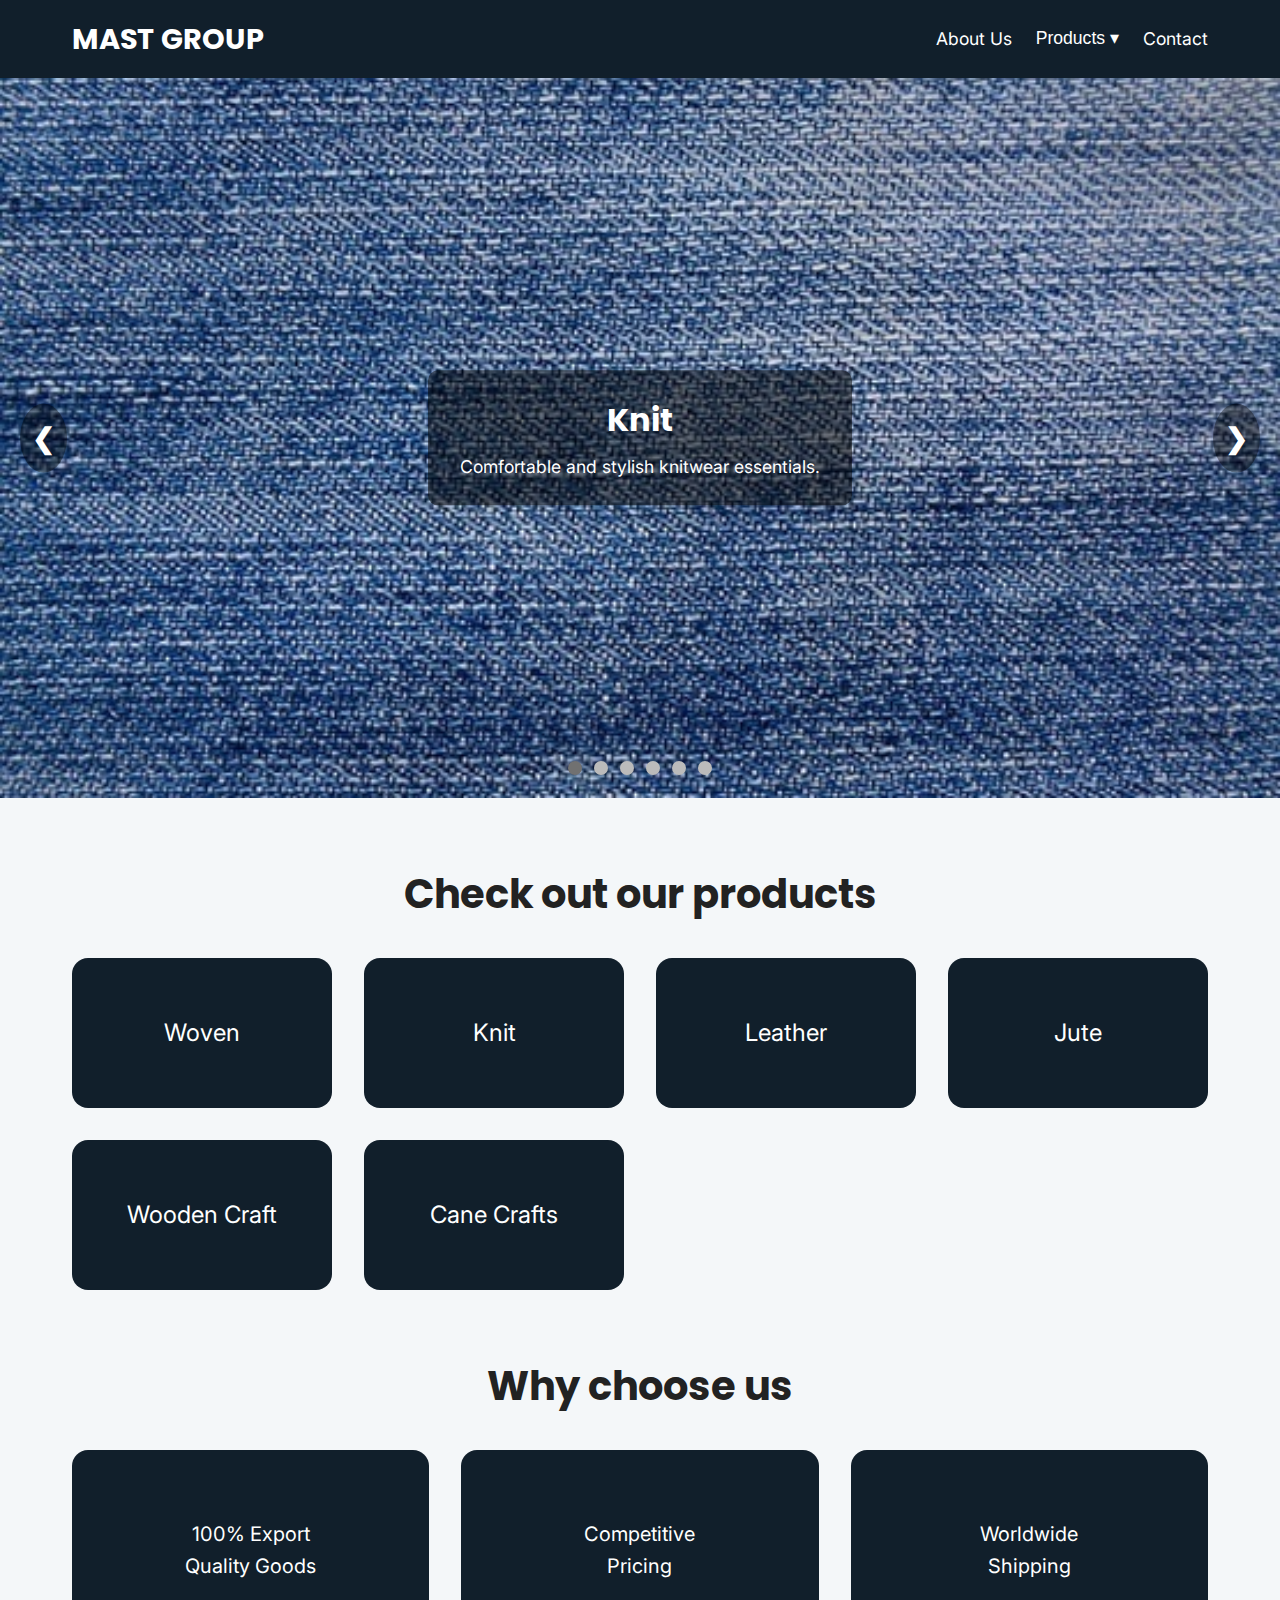
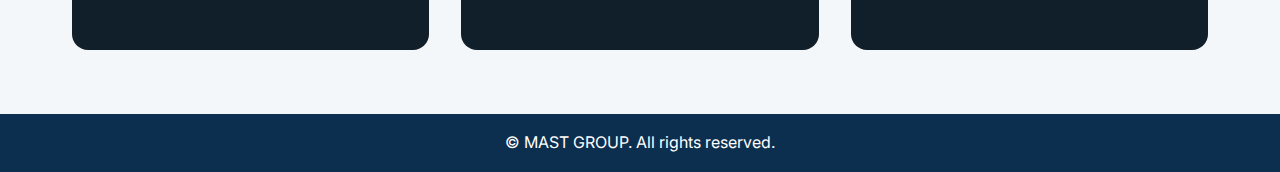
<file: index.html>
<!DOCTYPE html>
<html lang="en">
<head>
  <meta charset="UTF-8" />
  <meta name="viewport" content="width=device-width, initial-scale=1.0" />
  <title>MAST GROUP</title>
  <link href="https://fonts.googleapis.com/css2?family=Inter:wght@400;500&family=Poppins:wght@600;700&display=swap" rel="stylesheet">
  <link rel="stylesheet" href="Resources/styles.css"/>
</head>
<body>
  <div class="page-wrapper">
    <header class="mast-nav">
      <div class="nav-container">
        <a href="index.html" class="logo">MAST GROUP</a>
        <nav class="main-nav">
          <a href="About.html">About Us</a>
          <div class="dropdown">
            <button class="dropbtn">Products ▾</button>
            <div class="dropdown-content">
              <a href="Woven.html">Woven</a>
              <a href="Knit.html">Knit</a>
              <a href="Leather.html">Leather</a>
              <a href="Jute.html">Jute</a>
              <a href="WoodCraft.html">Wood Crafts</a>
              <a href="Cane.html">Cane</a>
            </div>
          </div>
          <a href="Contact.html">Contact</a>
        </nav>
      </div>
    </header>

    <main>
      <!-- Carousel -->
      <section class="carousel">
        <div class="carousel-wrapper">
          <div class="carousel-slide fade">
            <img src="Resources/Images/Picture1.jpg" alt="Knit">
            <div class="caption"><h2>Knit</h2><p>Comfortable and stylish knitwear essentials.</p></div>
          </div>
          <div class="carousel-slide fade">
            <img src="Resources/Images/Picture2.jpg" alt="Woven">
            <div class="caption"><h2>Woven</h2><p>Intricate woven textiles for timeless elegance.</p></div>
          </div>
          <div class="carousel-slide fade">
            <img src="Resources/Images/Picture3.jpg" alt="Leather">
            <div class="caption"><h2>Leather</h2><p>Luxurious leather goods crafted with care.</p></div>
          </div>
          <div class="carousel-slide fade">
            <img src="Resources/Images/Picture4.jpg" alt="Jute">
            <div class="caption"><h2>Jute</h2><p>Eco-friendly and versatile jute products.</p></div>
          </div>
          <div class="carousel-slide fade">
            <img src="Resources/Images/Picture5.jpg" alt="WoodCraft">
            <div class="caption"><h2>Wood Crafts</h2><p>Handcrafted wooden excellence.</p></div>
          </div>
          <div class="carousel-slide fade">
            <img src="Resources/Images/Picture6.jpg" alt="Cane">
            <div class="caption"><h2>Cane</h2><p>Elegant and durable cane furnishings.</p></div>
          </div>

          <a class="prev" onclick="plusSlides(-1)">&#10094;</a>
          <a class="next" onclick="plusSlides(1)">&#10095;</a>
          <div class="dots-container">
            <span class="dot" onclick="currentSlide(1)"></span>
            <span class="dot" onclick="currentSlide(2)"></span>
            <span class="dot" onclick="currentSlide(3)"></span>
            <span class="dot" onclick="currentSlide(4)"></span>
            <span class="dot" onclick="currentSlide(5)"></span>
            <span class="dot" onclick="currentSlide(6)"></span>
          </div>
        </div>
      </section>

      <!-- Product Cards -->
      <section class="section-center">
        <h1>Check out our products</h1>
        <div class="card-grid">
          <a href="Woven.html" class="card">Woven</a>
          <a href="Knit.html" class="card">Knit</a>
          <a href="Leather.html" class="card">Leather</a>
          <a href="Jute.html" class="card">Jute</a>
          <a href="WoodCraft.html" class="card">Wooden Craft</a>
          <a href="Cane.html" class="card">Cane Crafts</a>
        </div>
      </section>

      <!-- Why Choose Us -->
      <section class="section-center">
        <h1>Why choose us</h1>
        <div class="card-grid">
          <div class="card large">100% Export <br> Quality Goods</div>
          <div class="card large">Competitive <br> Pricing</div>
          <div class="card large">Worldwide <br> Shipping</div>
        </div>
      </section>
    </main>

    <footer class="mast-footer" id="contact">
      <p>© MAST GROUP. All rights reserved.</p>
    </footer>
  </div>

  <!-- Carousel Script -->
  <script>
    let slideIndex = 1;
    let slideTimer;

    function showSlides(n) {
      clearTimeout(slideTimer);
      let i;
      const slides = document.getElementsByClassName("carousel-slide");
      const dots = document.getElementsByClassName("dot");
      if (n > slides.length) slideIndex = 1;
      if (n < 1) slideIndex = slides.length;
      for (i = 0; i < slides.length; i++) {
        slides[i].style.display = "none";
      }
      for (i = 0; i < dots.length; i++) {
        dots[i].className = dots[i].className.replace(" active", "");
      }
      slides[slideIndex - 1].style.display = "block";
      dots[slideIndex - 1].className += " active";
      slideTimer = setTimeout(() => plusSlides(1), 5000);
    }

    function plusSlides(n) {
      showSlides(slideIndex += n);
    }

    function currentSlide(n) {
      showSlides(slideIndex = n);
    }

    document.addEventListener("DOMContentLoaded", () => showSlides(slideIndex));
  </script>
</body>
</html>
</file>
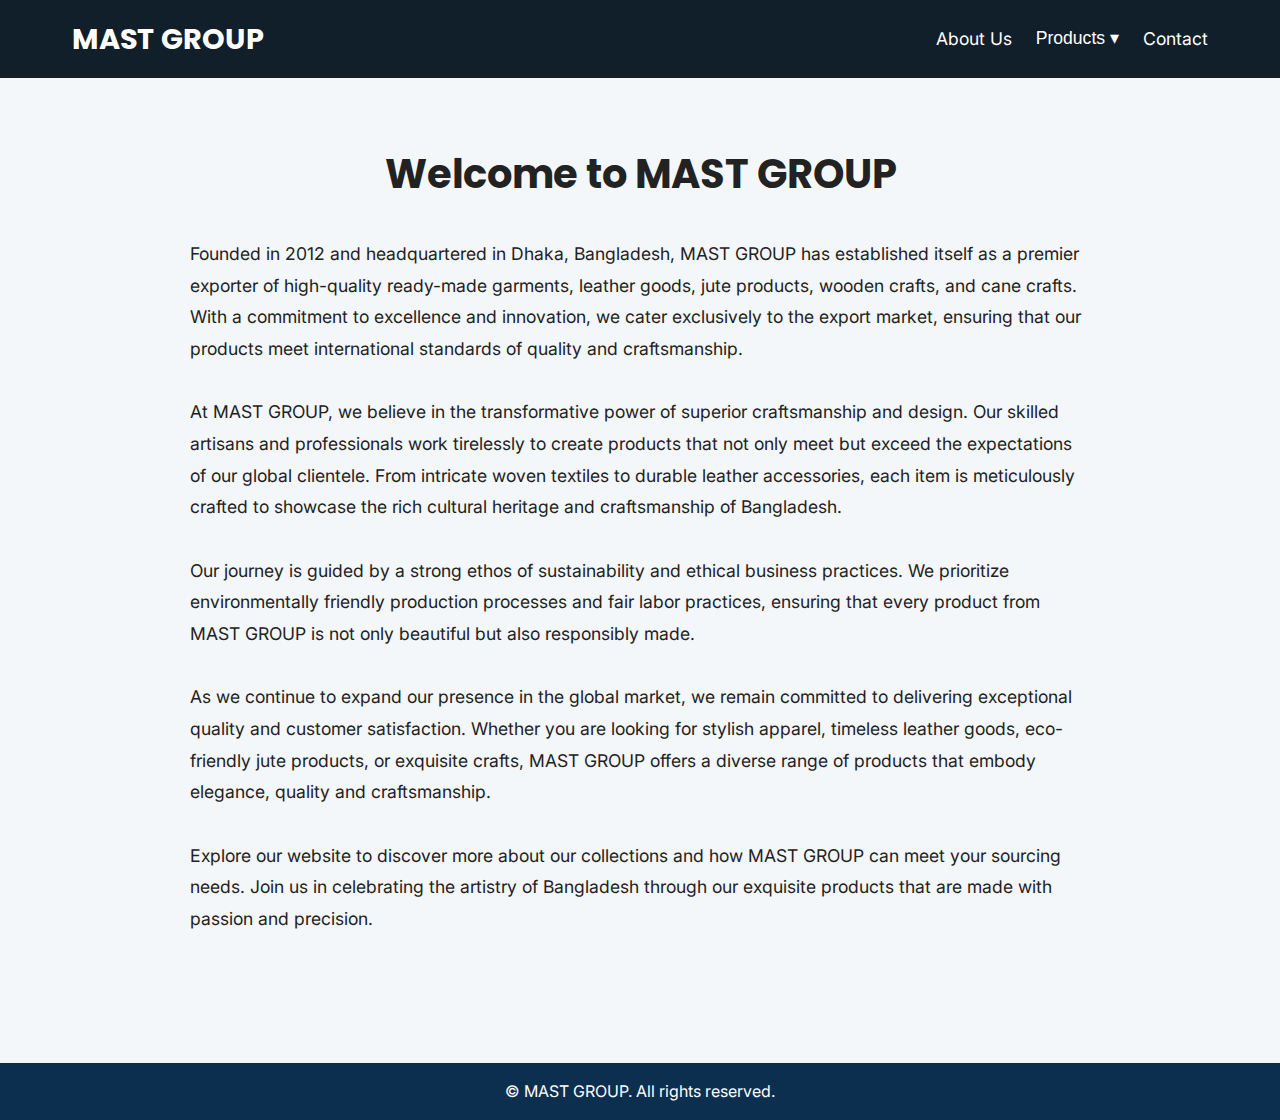
<file: About.html>
<!DOCTYPE html>
<html lang="en">
<head>
  <meta charset="UTF-8" />
  <meta name="viewport" content="width=device-width, initial-scale=1.0"/>
  <title>About Us - MAST GROUP</title>
   <link href="https://fonts.googleapis.com/css2?family=Inter:wght@400;500&family=Poppins:wght@600;700&display=swap" rel="stylesheet">
  <link rel="stylesheet" href="Resources/styles.css" />
</head>
<body>
  <div class="page-wrapper">
    <header class="mast-nav">
      <div class="nav-container">
        <a href="index.html" class="logo">MAST GROUP</a>
        <nav class="main-nav">
          <a href="About.html">About Us</a>
          <div class="dropdown">
            <button class="dropbtn">Products ▾</button>
            <div class="dropdown-content">
              <a href="Woven.html">Woven</a>
              <a href="Knit.html">Knit</a>
              <a href="Leather.html">Leather</a>
              <a href="Jute.html">Jute</a>
              <a href="WoodCraft.html">Wood Crafts</a>
              <a href="Cane.html">Cane</a>
            </div>
          </div>
          <a href="Contact.html">Contact</a>
        </nav>
      </div>
    </header>

    <main class="section-center">
      <h1 class="page-title">Welcome to MAST GROUP</h1>
      <div class="about-text">
        <p>
          Founded in 2012 and headquartered in Dhaka, Bangladesh, MAST GROUP has established itself as a
          premier exporter of high-quality ready-made garments, leather goods, jute products, wooden crafts,
          and cane crafts. With a commitment to excellence and innovation, we cater exclusively to the export
          market, ensuring that our products meet international standards of quality and craftsmanship.
        </p>
        <br />
        <p>
          At MAST GROUP, we believe in the transformative power of superior craftsmanship and design. Our
          skilled artisans and professionals work tirelessly to create products that not only meet but exceed
          the expectations of our global clientele. From intricate woven textiles to durable leather
          accessories, each item is meticulously crafted to showcase the rich cultural heritage and
          craftsmanship of Bangladesh.
        </p>
        <br />
        <p>
          Our journey is guided by a strong ethos of sustainability and ethical business practices. We
          prioritize environmentally friendly production processes and fair labor practices, ensuring that
          every product from MAST GROUP is not only beautiful but also responsibly made.
        </p>
        <br />
        <p>
          As we continue to expand our presence in the global market, we remain committed to delivering
          exceptional quality and customer satisfaction. Whether you are looking for stylish apparel, timeless
          leather goods, eco-friendly jute products, or exquisite crafts, MAST GROUP offers a diverse range of
          products that embody elegance, quality and craftsmanship.
        </p>
        <br />
        <p>
          Explore our website to discover more about our collections and how MAST GROUP can meet your sourcing
          needs. Join us in celebrating the artistry of Bangladesh through our exquisite products that are
          made with passion and precision.
        </p>
      </div>
    </main>

    <footer class="mast-footer">
      <p>© MAST GROUP. All rights reserved.</p>
    </footer>
  </div>
</body>
</html>
</file>
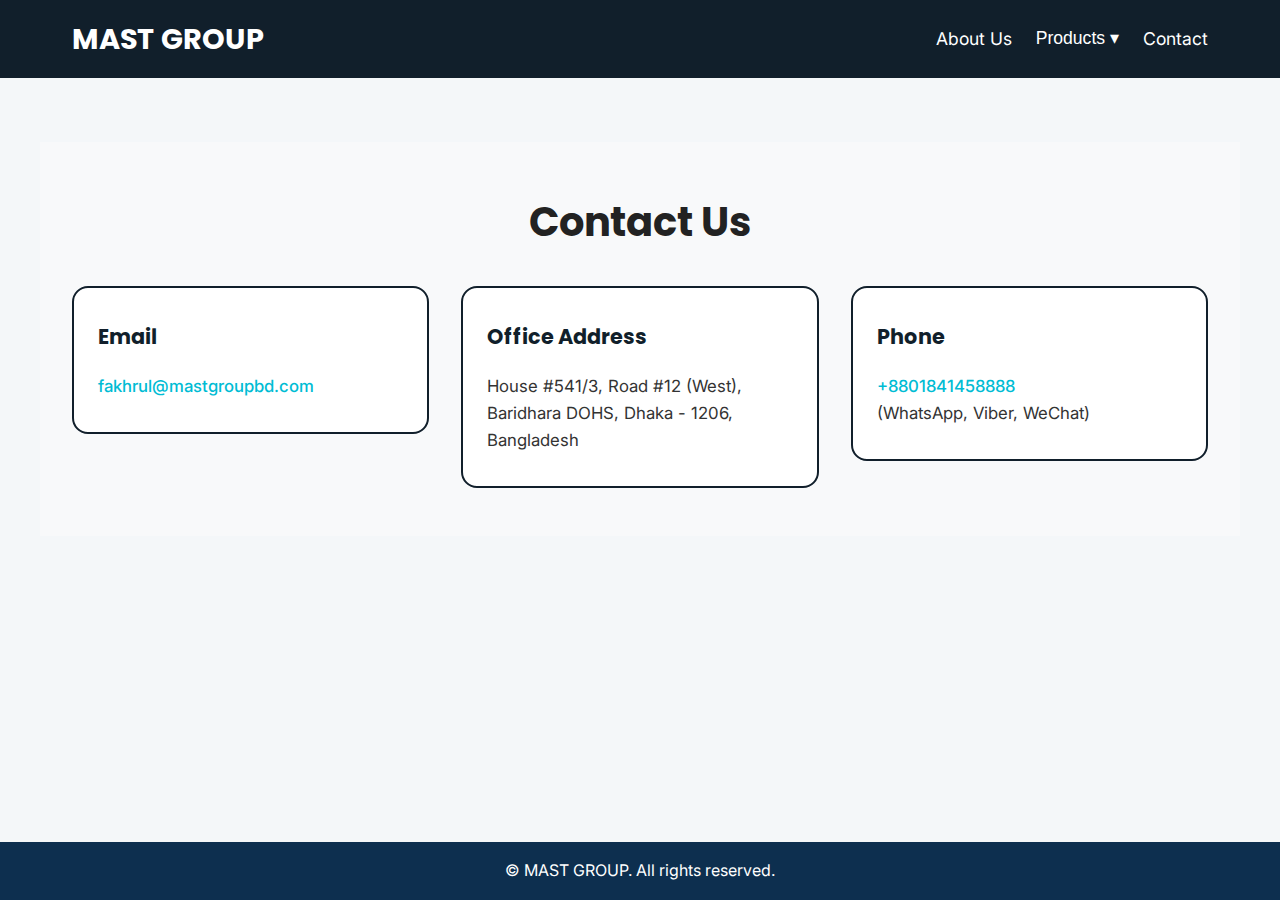
<file: Contact.html>
<!DOCTYPE html>
<html lang="en">
<head>
  <meta charset="UTF-8" />
  <meta name="viewport" content="width=device-width, initial-scale=1.0"/>
  <title>Contact - MAST GROUP</title>
  <link href="https://fonts.googleapis.com/css2?family=Inter:wght@400;500&family=Poppins:wght@600;700&display=swap" rel="stylesheet">
  <link rel="stylesheet" href="Resources/styles.css" />
</head>
<body>
  <div class="page-wrapper">
    <header class="mast-nav">
      <div class="nav-container">
        <a href="index.html" class="logo">MAST GROUP</a>
        <nav class="main-nav">
          <a href="About.html">About Us</a>
          <div class="dropdown">
            <button class="dropbtn">Products ▾</button>
            <div class="dropdown-content">
              <a href="Woven.html">Woven</a>
              <a href="Knit.html">Knit</a>
              <a href="Leather.html">Leather</a>
              <a href="Jute.html">Jute</a>
              <a href="WoodCraft.html">Wood Crafts</a>
              <a href="Cane.html">Cane</a>
            </div>
          </div>
          <a href="Contact.html">Contact</a>
        </nav>
      </div>
    </header>

    <main>
      <section class="contact section-center" id="contact">
        <h1>Contact Us</h1>
          <div class="contact-cards">
          <div class="contact-card">
        <h2>Email</h2>
        <p><a href="mailto:fakhrul@mastgroupbd.com">fakhrul@mastgroupbd.com</a></p>
      </div>
      <div class="contact-card">
      <h2>Office Address</h2>
      <p>House #541/3, Road #12 (West),<br>Baridhara DOHS, Dhaka - 1206, Bangladesh</p>
     </div>
      <div class="contact-card">
        <h2>Phone</h2>
        <p><a href="tel:+8801841458888">+8801841458888</a><br>(WhatsApp, Viber, WeChat)</p>
      </div>
  </div>
</section>
    </main>

    <footer class="mast-footer">
      <p>© MAST GROUP. All rights reserved.</p>
    </footer>
  </div>
</body>
</html>
</file>
<file: Resources/styles.css>
/* Reset & Base Styles */
* {
  margin: 0;
  padding: 0;
  box-sizing: border-box;
}

body {
  font-family: "Inter", "Segoe UI", sans-serif;
  background-color: #f4f7f9;
  color: #222;
  line-height: 1.6;
}

h1, h2, h3, .logo {
  font-family: 'Poppins', sans-serif;
}

a {
  text-decoration: none;
  color: inherit;
}

img {
  width: 100%;
  display: block;
}

/* Layout Wrapper */
.page-wrapper {
  display: flex;
  flex-direction: column;
  min-height: 100vh;
}

/* Header Navigation */
.mast-nav {
  background-color: #111f2b;
  color: white;
  padding: 1rem 0;
}

.nav-container {
  max-width: 1200px;
  margin: 0 auto;
  padding: 0 2rem;
  display: flex;
  justify-content: space-between;
  align-items: center;
  flex-wrap: wrap;
}

.logo {
  font-size: 1.8rem;
  font-weight: bold;
  color: white;
}

.main-nav {
  display: flex;
  gap: 1.5rem;
  align-items: center;
}

.main-nav a {
  font-size: 1.1rem;
  color: white;
  transition: color 0.3s;
}

.main-nav a:hover {
  color: #00bcd4;
}

/* Dropdown */
.dropdown {
  position: relative;
}

.dropbtn {
  background: none;
  border: none;
  color: white;
  font-size: 1.1rem;
  cursor: pointer;
}

.dropdown-content {
  display: none;
  position: absolute;
  top: 2rem;
  left: 0;
  background-color: #ffffff;
  min-width: 160px;
  box-shadow: 0 2px 8px rgba(0,0,0,0.1);
  z-index: 1000;
  border-radius: 4px;
  overflow: hidden;
}

.dropdown-content a {
  display: block;
  padding: 0.75rem 1rem;
  color: #111;
  white-space: nowrap;
}

.dropdown-content a:hover {
  background-color: #f2f2f2;
}

.dropdown:hover .dropdown-content {
  display: block;
}

/* Carousel */
.carousel {
  position: relative;
  max-height: 90vh;
  overflow: hidden;
}

.carousel-wrapper {
  position: relative; /* Keep this here */
}

.carousel-slide {
  width: 100%;
  height: 80vh;
  position: relative;
}

.carousel-slide img {
  width: 100%;
  height: 80vh;
  object-fit: cover;
  display: block;
}

.carousel-slide .caption {
  position: absolute;
  top: 50%;
  left: 50%;
  transform: translate(-50%, -50%);
  background: rgba(0, 0, 0, 0.5); /* Semi-transparent dark background */
  color: white;
  padding: 1.5rem 2rem;
  border-radius: 10px;
  text-align: center;
  z-index: 2;
  width: max-content;
  max-width: 80%;
}

.carousel-slide .caption h2 {
  margin-bottom: 0.5rem;
  font-size: 2rem;
}

.carousel-slide .caption p {
  font-size: 1.1rem;
}


/* Navigation arrows */
.prev, .next {
  cursor: pointer;
  position: absolute;
  top: 50%;
  transform: translateY(-50%);
  width: auto;
  padding: 12px;
  color: white;
  font-weight: bold;
  font-size: 28px;
  background-color: rgba(0, 0, 0, 0.4);
  border-radius: 50%;
  z-index: 2;
}

.prev:hover, .next:hover {
  background-color: rgba(0, 0, 0, 0.7);
}

.prev {
  left: 20px;
}

.next {
  right: 20px;
}

/* Dots */
.dots-container {
  text-align: center;
  position: absolute;
  bottom: 15px;
  width: 100%;
  z-index: 2;
}

.dot {
  cursor: pointer;
  height: 14px;
  width: 14px;
  margin: 0 4px;
  background-color: #bbb;
  border-radius: 50%;
  display: inline-block;
  transition: background-color 0.3s;
}

.dot.active,
.dot:hover {
  background-color: #717171;
}

/* Section Layout */
.section-center {
  max-width: 1200px;
  margin: 4rem auto;
  padding: 0 2rem;
  text-align: center;
}

.section-center h1 {
  font-size: 2.5rem;
  margin-bottom: 2rem;
}

/* Card Grid */
.card-grid {
  display: grid;
  gap: 2rem;
  grid-template-columns: repeat(auto-fit, minmax(240px, 1fr));
}

.card {
  background-color: #111f2b;
  color: white;
  padding: 2rem;
  border-radius: 1rem;
  font-size: 1.5rem;
  transition: transform 0.3s ease, background-color 0.3s ease;
  display: flex;
  align-items: center;
  justify-content: center;
  height: 150px;
}

.card.large {
  font-size: 1.25rem;
  height: 200px;
}

.card:hover {
  transform: translateY(-5px);
  background-color: #0c1822;
}

/* Contact Section */
.contact-info {
  font-size: 1.1rem;
  line-height: 1.8;
}

.contact-info a {
  color: #00bcd4;
}

/* Footer */
.mast-footer {
  background-color: #111f2b;
  color: white;
  text-align: center;
  padding: 1rem;
  margin-top: auto;
}

.page-title {
  font-size: 2.5rem;
  margin-bottom: 2rem;
  text-align: center;
}

.about-text {
  text-align: left;
  font-size: 1.1rem;
  max-width: 900px;
  margin: 0 auto 4rem;
  line-height: 1.8;
}

.image-grid {
  display: grid;
  grid-template-columns: repeat(auto-fill, minmax(180px, 1fr));
  gap: 1.5rem;
  padding: 2rem;
  justify-items: center;
}

.grid-img {
  width: 100%;
  height: auto;
  border-radius: 8px;
  cursor: pointer;
  box-shadow: 0 0 10px rgba(0,0,0,0.1);
  transition: transform 0.2s ease;
}

.grid-img:hover {
  transform: scale(1.03);
}

/* Modal */
.modal {
  display: none;
  position: fixed;
  z-index: 9999;
  padding-top: 80px;
  left: 0; top: 0;
  width: 100%; height: 100%;
  background-color: rgba(0,0,0,0.8);
}

.modal-content {
  margin: auto;
  display: block;
  max-width: 90%;
  max-height: 80vh;
  border-radius: 10px;
}

.close {
  position: absolute;
  top: 30px; right: 50px;
  color: #fff;
  font-size: 40px;
  font-weight: bold;
  cursor: pointer;
}

.site-wrapper {
  display: flex;
  flex-direction: column;
  min-height: 100vh;
}

/* Navbar */
.mast-header {
  background-color: #0d2f4f;
  color: white;
}
.navbar {
  display: flex;
  flex-wrap: wrap;
  align-items: center;
  justify-content: space-between;
  padding: 1rem 2rem;
}
.navbar-brand {
  font-size: 2rem;
  color: white;
  text-decoration: none;
}
.nav-links {
  list-style: none;
  display: flex;
  gap: 2rem;
}
.nav-links a, .dropdown > span {
  color: white;
  text-decoration: none;
  font-size: 1.25rem;
  position: relative;
}
.menu-icon {
  display: none;
  font-size: 2rem;
  cursor: pointer;
}
#menu-toggle {
  display: none;
}
.dropdown {
  position: relative;
}
/* DROPDOWN MENU STYLING FIX */
.dropdown-menu {
  list-style: none;
  padding: 0.5rem 0;
  margin: 0;
  background-color: white;
  position: absolute;
  top: 100%;
  left: 0;
  min-width: 160px;
  border-radius: 4px;
  box-shadow: 0 2px 8px rgba(0, 0, 0, 0.2);
  display: none;
  z-index: 100;
}

.dropdown-menu li {
  padding: 0;
  margin: 0;
}

.dropdown-menu a {
  display: block;
  padding: 0.75rem 1rem;
  color: #333;
  text-decoration: none;
  font-size: 1rem;
  white-space: nowrap;
}

.dropdown-menu a:hover {
  background-color: #f2f2f2;
}

.dropdown:hover .dropdown-menu {
  display: block;
}

.dropdown > span::after {
  content: " ▾";
  font-size: 0.75em;
  margin-left: 0.25rem;
}


/* Hero Banner */
.hero {
  position: relative;
  max-height: 500px;
  overflow: hidden;
}
.hero img {
  width: 100%;
  height: auto;
  object-fit: cover;
}
.hero-text {
  position: absolute;
  bottom: 2rem;
  left: 2rem;
  color: white;
  background-color: rgba(0, 0, 0, 0.4);
  padding: 1rem;
  border-radius: 0.5rem;
}

/* Gallery */
.gallery-section {
  padding: 4rem 2rem;
  text-align: center;
  background-color: #f4f7f9;
}

.gallery-grid {
  display: grid;
  grid-template-columns: repeat(auto-fit, minmax(220px, 1fr));
  gap: 2rem;
  max-width: 1200px;
  margin: 0 auto;
}

.gallery-item {
  background-color: #ffffff;
  border: 2px solid #111f2b;
  border-radius: 10px;
  overflow: hidden;
  transition: transform 0.3s ease, box-shadow 0.3s ease, background-color 0.3s ease-in-out;
  display: flex;
  flex-direction: column;
  justify-content: flex-start;
  height: 320px;
  cursor: pointer;
}

.gallery-item img {
  height: 220px;
  width: 100%;
  object-fit: cover;
}

.gallery-item:hover {
  transform: translateY(-6px);
  background-color: #111f2b;
  box-shadow: 0 8px 16px rgba(17, 31, 43, 0.15);
}

/* Contact */
.contact {
  text-align: center;
  padding: 3rem 2rem;
  background-color: #f8f9fa;
}
.contact h1 {
  font-size: 2.5rem;
  margin-bottom: 1rem;
}
.contact p, .contact a {
  font-size: 1.1rem;
  color: #333;
}

/* Footer */
.mast-footer {
  background-color: #0d2f4f;
  color: white;
  text-align: center;
  padding: 1rem;
  margin-top: auto;
}

/* Modal */
.modal {
  display: none;
  position: fixed;
  inset: 0;
  background-color: rgba(0, 0, 0, 0.8);
  align-items: center;
  justify-content: center;
  z-index: 1000;
}

.modal img {
  max-width: 80vw;
  max-height: 80vh;
  width: auto;
  height: auto;
  object-fit: contain;
  border: 3px solid white;
  border-radius: 12px;
  box-shadow: 0 8px 24px rgba(0, 0, 0, 0.3);
  transition: transform 0.3s ease;
}

.modal img:hover {
  transform: scale(1.02);
}

@media (max-width: 768px) {
  .modal img {
    max-width: 90vw;
    max-height: 80vh;
  }
}

/* Responsive */
@media (max-width: 768px) {
  .nav-links {
    flex-direction: column;
    display: none;
    background-color: #0d2f4f;
    width: 100%;
    padding: 1rem;
  }
  #menu-toggle:checked + .menu-icon + .nav-links {
    display: flex;
  }
  .dropdown-menu {
    position: static;
    box-shadow: none;
  }
}

/* Contact Cards Styling */
.contact-cards {
  display: flex;
  flex-wrap: wrap;
  gap: 2rem;
  margin-top: 2rem;
}

.contact-card {
  flex: 1 1 260px;
  min-width: 260px;
  max-width: 100%;
  background-color: #ffffff;
  color: #111f2b;
  border: 2px solid #111f2b;
  font-size: 1rem;
  text-align: left;
  padding: 2rem 1.5rem;
  border-radius: 1rem;
  transition: transform 0.3s ease, box-shadow 0.3s ease;
  display: flex;
  flex-direction: column;
  justify-content: flex-start;
  gap: 1rem;
  word-wrap: break-word;
  overflow-wrap: break-word;
  height: 100%;
}

.contact-card h2 {
  font-size: 1.3rem;
  margin-bottom: 0.25rem;
  color: #111f2b;
  font-family: 'Poppins', sans-serif;
}

.contact-card p,
.contact-card a {
  margin: 0;
  font-size: 1.05rem;
  line-height: 1.6;
  word-break: break-word;
}

.contact-card a {
  color: #00bcd4;
  font-weight: 500;
}

.contact-card:hover {
  transform: translateY(-6px);
  box-shadow: 0 8px 16px rgba(17, 31, 43, 0.1);
}

/* Responsive: Stack cards on small screens */
@media (max-width: 768px) {
  .contact-cards {
    flex-direction: column;
  }

  .contact-card {
    width: 100%;
  }
}
</file>
